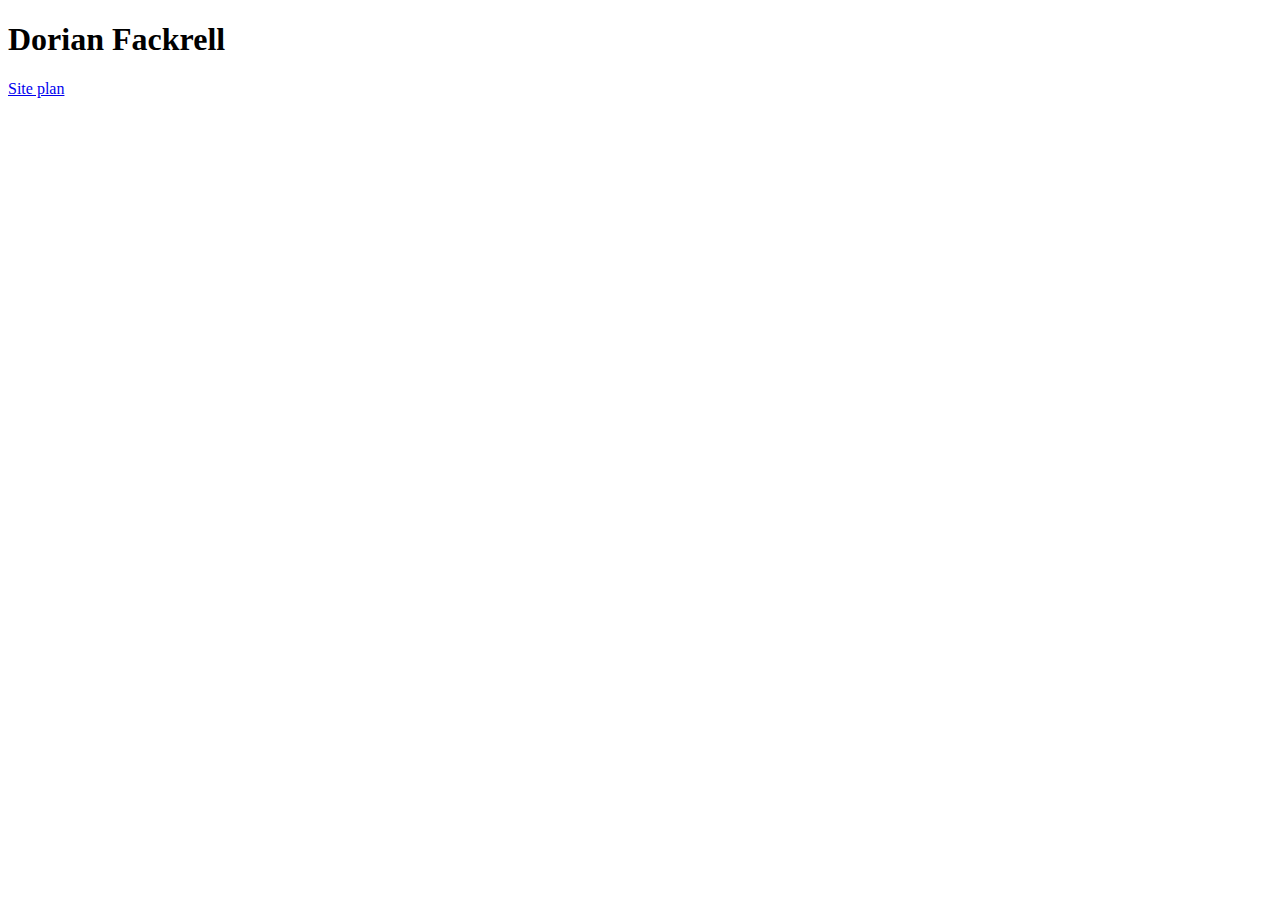
<file: index.html>
<!DOCTYPE html>
<html lang="en">
<head>
    <meta charset="UTF-8">
    <meta name="viewport" content="width=device-width, initial-scale=1.0">
    <title>Dorian Assignments</title>
</head>
<body>
    <h1>Dorian Fackrell</h1>
    <a href="./wwr/site-plan-rafting.html">Site plan</a>

</body>
</html>
</file>
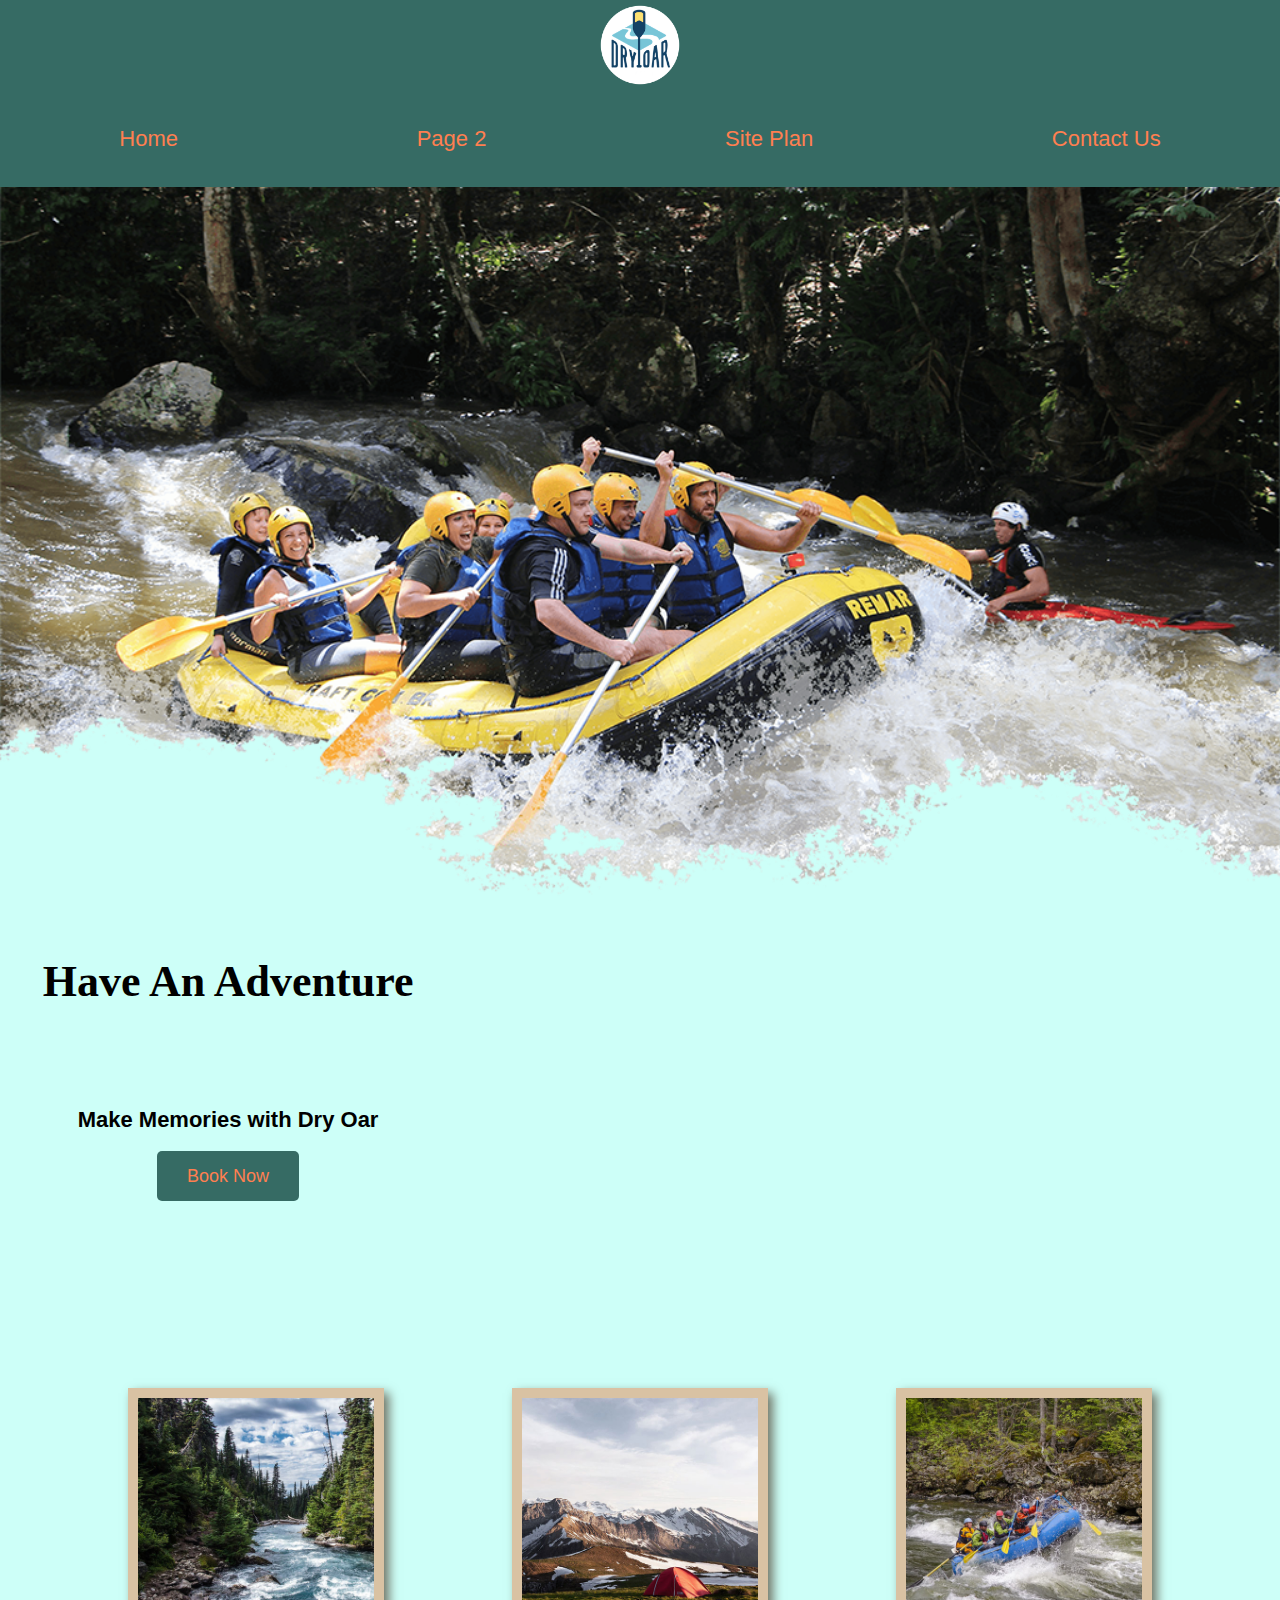
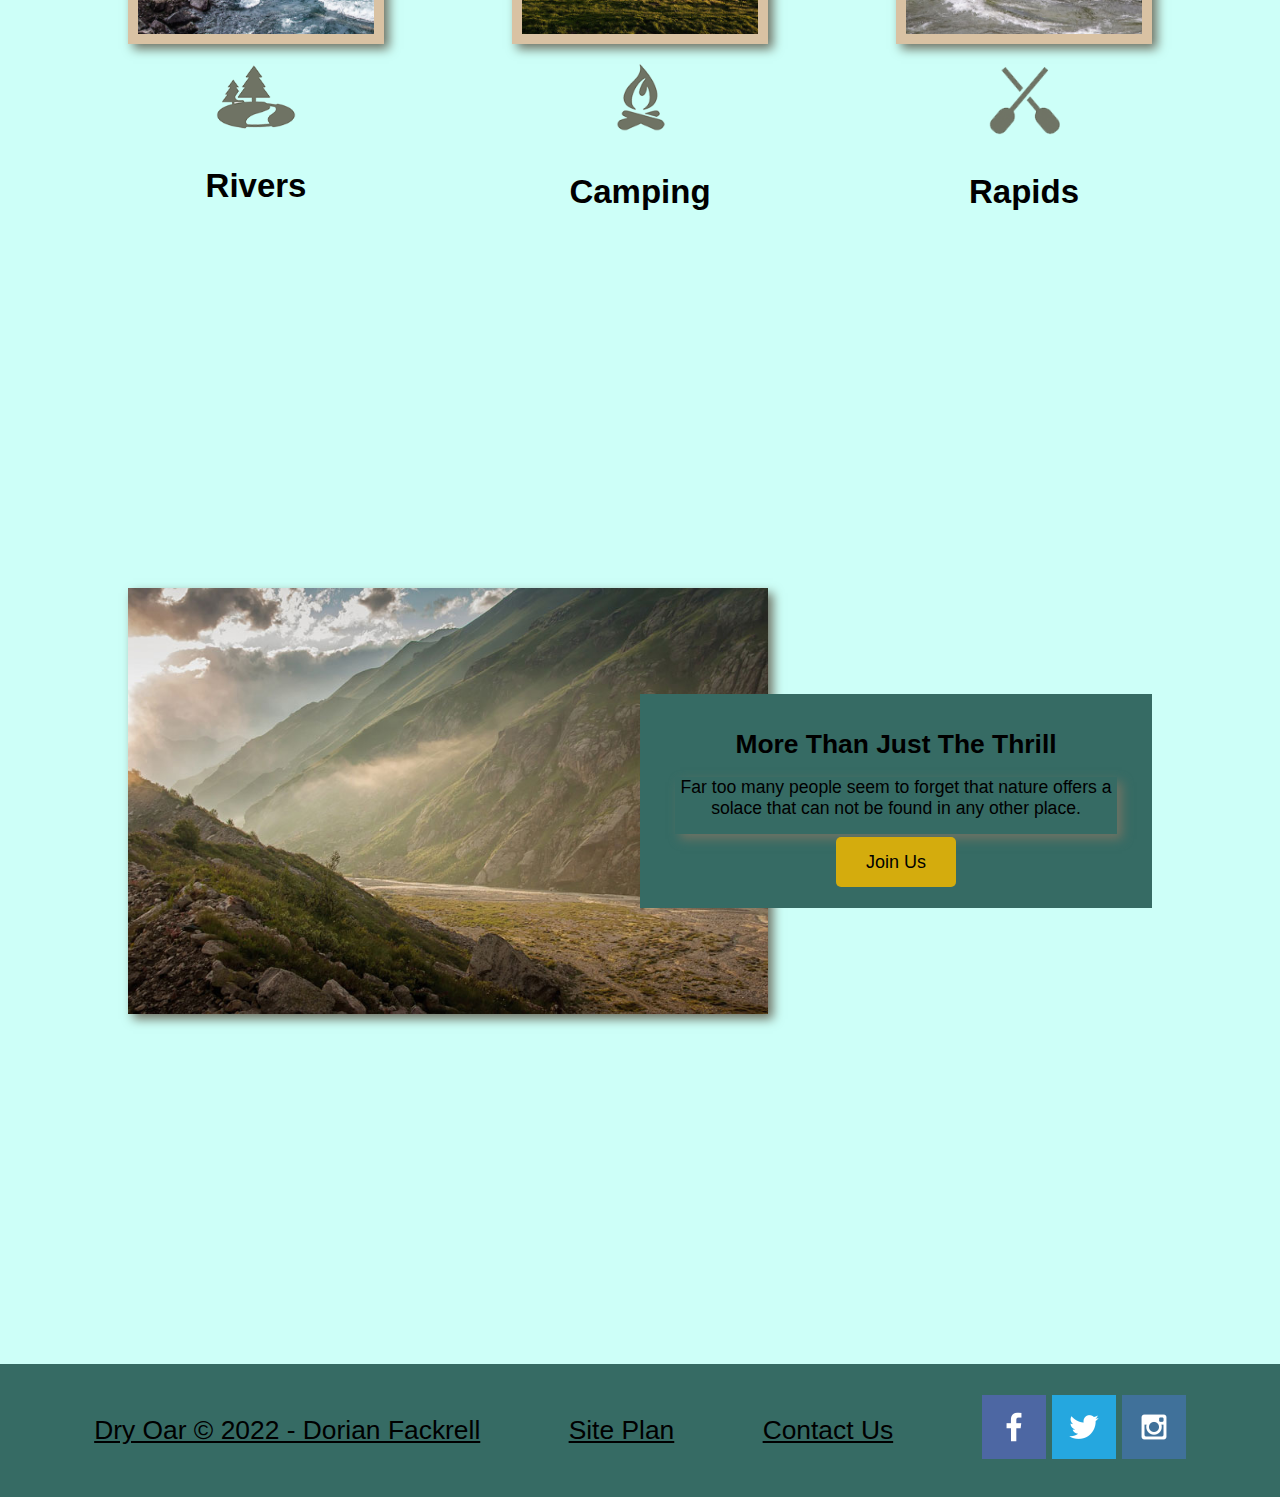
<file: wwr/index.html>
<!DOCTYPE html>
<html lang="en">
<head>
    <meta charset="UTF-8">
    <meta name="viewport" content="width=device-width, initial-scale=1.0">
    <title>Whitewater Rafting Vacations | Dry Oar Boating | Home</title>
    <link rel="stylesheet" href="styles/style.css">
    <style>
        @import url('https://fonts.googleapis.com/css2?family=Lora:ital,wght@0,400..700;1,400..700&family=Oswald:wght@200..700&family=Saira+Stencil+One&display=swap');
        </style>
</head>
<body>
    <div id="content">
    <header>
        <a id="logo_link" href="index.html">
            <img class="logo" src="images/logo.png" alt="Dry Oar Logo">
        </a>
        <nav>
            <a href="index.html">Home</a>
            <a href="page-2.html">Page 2</a>
            <a href="site-plan-rafting.html">Site Plan</a>
            <a href="contactus.html">Contact Us</a>
        </nav>
    </header>
    <div id="hero">
        <div id="hero-box">
            <img id="hero-img" src="images/hero.png" alt="People enjoying white water rafting">
        </div>
        <section id="hero-msg">
            <h1 class="home-title">Have An Adventure</h1>
            <h4>Make Memories with Dry Oar </h4>
            <div class='button-box'>
                <a class='book' href="contactus.html">Book Now</a>
            </div>
        </section>
    </div>
    <main class="home-grid">
        <section class="rivers-card">
            <img class="card-img" src="images/rivers.jpg" alt="river in forest">
            <img class="icon" src="images/river_icon.png" alt="river icon">
            <h2>Rivers</h2>
        </section>
        <section class="camping-card">
            <img class="card-img" src="images/camping.jpg" alt="tent in mountains">
            <img class="icon" src="images/fire_icon.png" alt="fire icon">
            <h2>Camping</h2>
        </section>
        <section class="rapids-card">
            <img class="card-img" src="images/rapids.jpg" alt="rafting boat">
            <img class="icon" src="images/oars.png" alt="oars icon">
            <h2>Rapids</h2>
        </section>
        <div id="background"></div>
        <img class="mountains" src="images/mountains.jpg" alt="Misty mountains">
        <section class="msg">
            <h2>More Than Just The Thrill</h2>
            <p>Far too many people seem to forget that nature offers a solace that can not be found in any other place.</p>
            <a class='join' href="rivers.html">Join Us</a>
        </section>
        </main>
    <footer>
        <p>Dry Oar &copy; 2022 - Dorian Fackrell</p>
        <p><a href="site-plan-rafting.html">Site Plan</a></p>
        <p><a href="contactus.html">Contact Us</a></p>
        <div class="social">
            <a href="https://facebook.com" target ="_blank">
                <img src="images/facebook.png" alt="fb icon">
            </a>
            <a href="https://twitter.com">
                <img src="images/twitter.png" alt="twitter icon">
            </a>
            <a href="https://instagram.com">
                <img src="images/instagram.png" alt="instagram icon">
            </a>
        </div>
    </footer>
    </div>
</body>
</html>
</file>
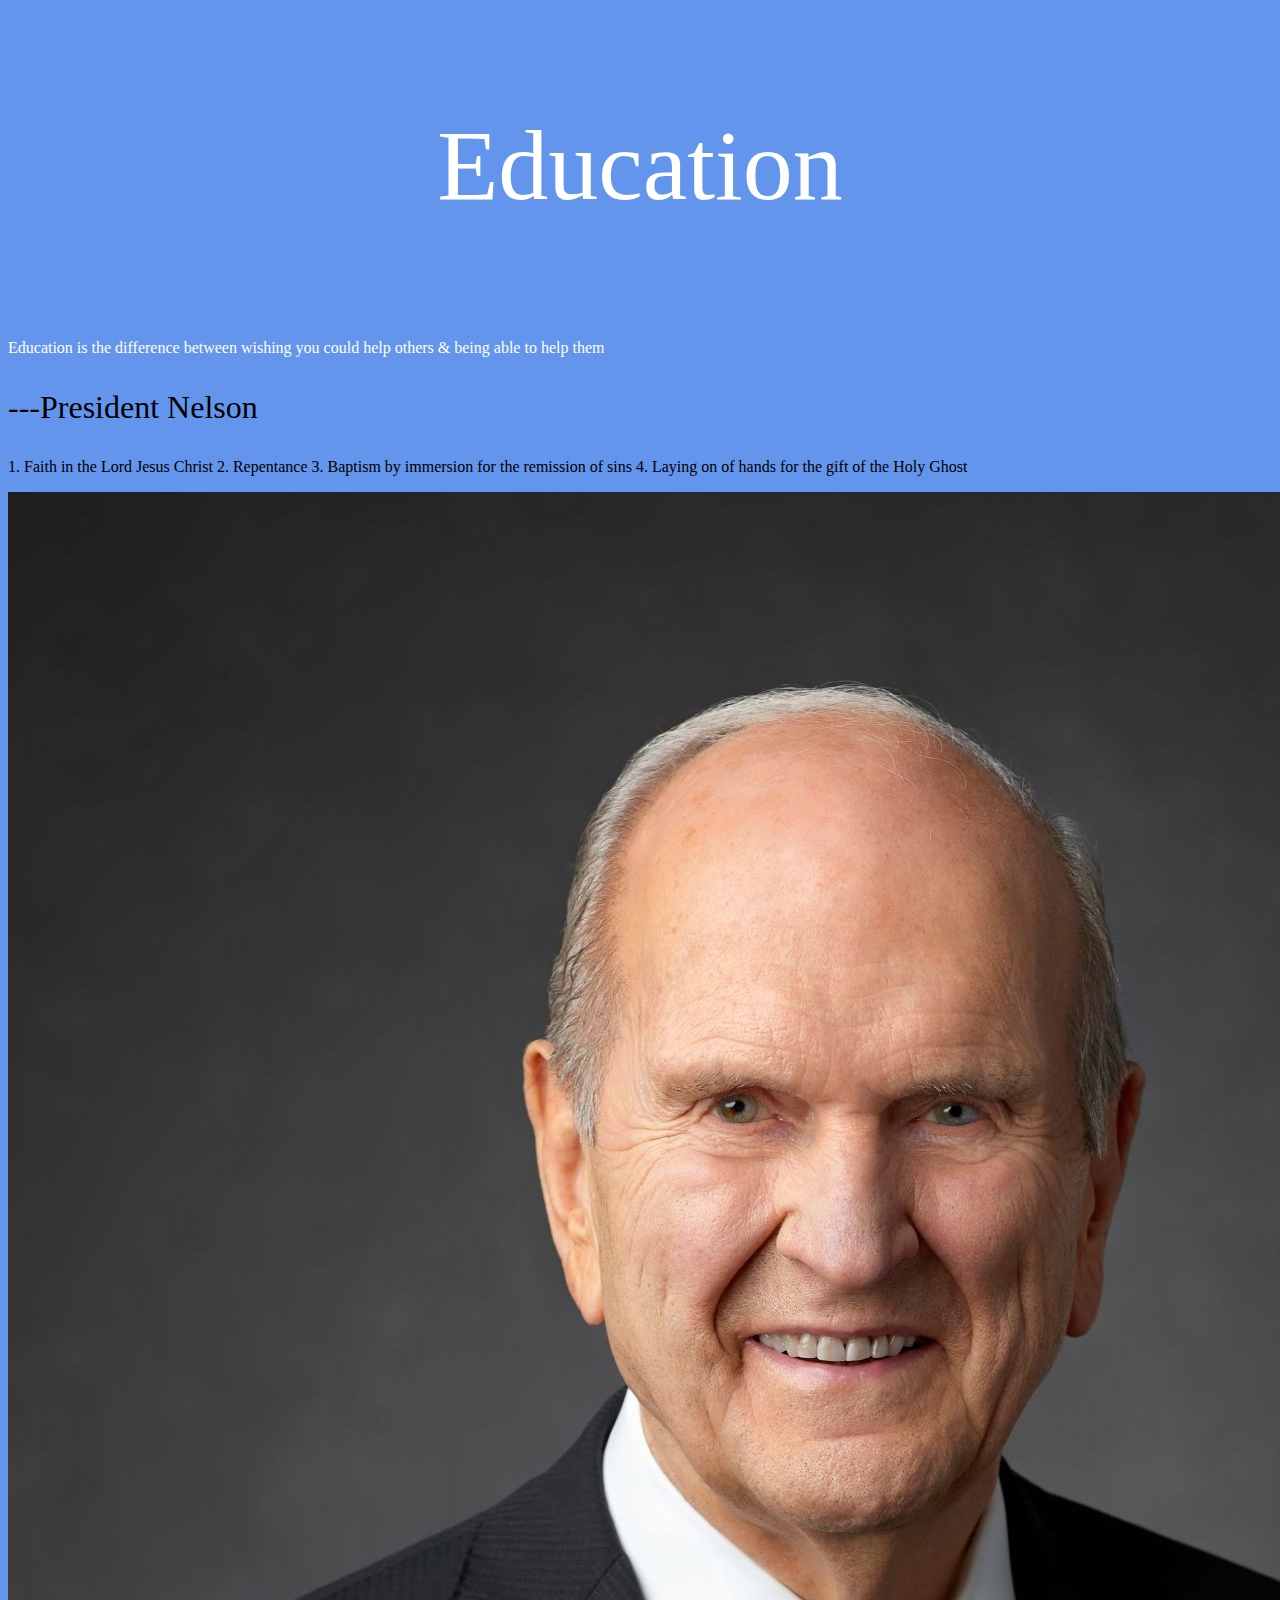
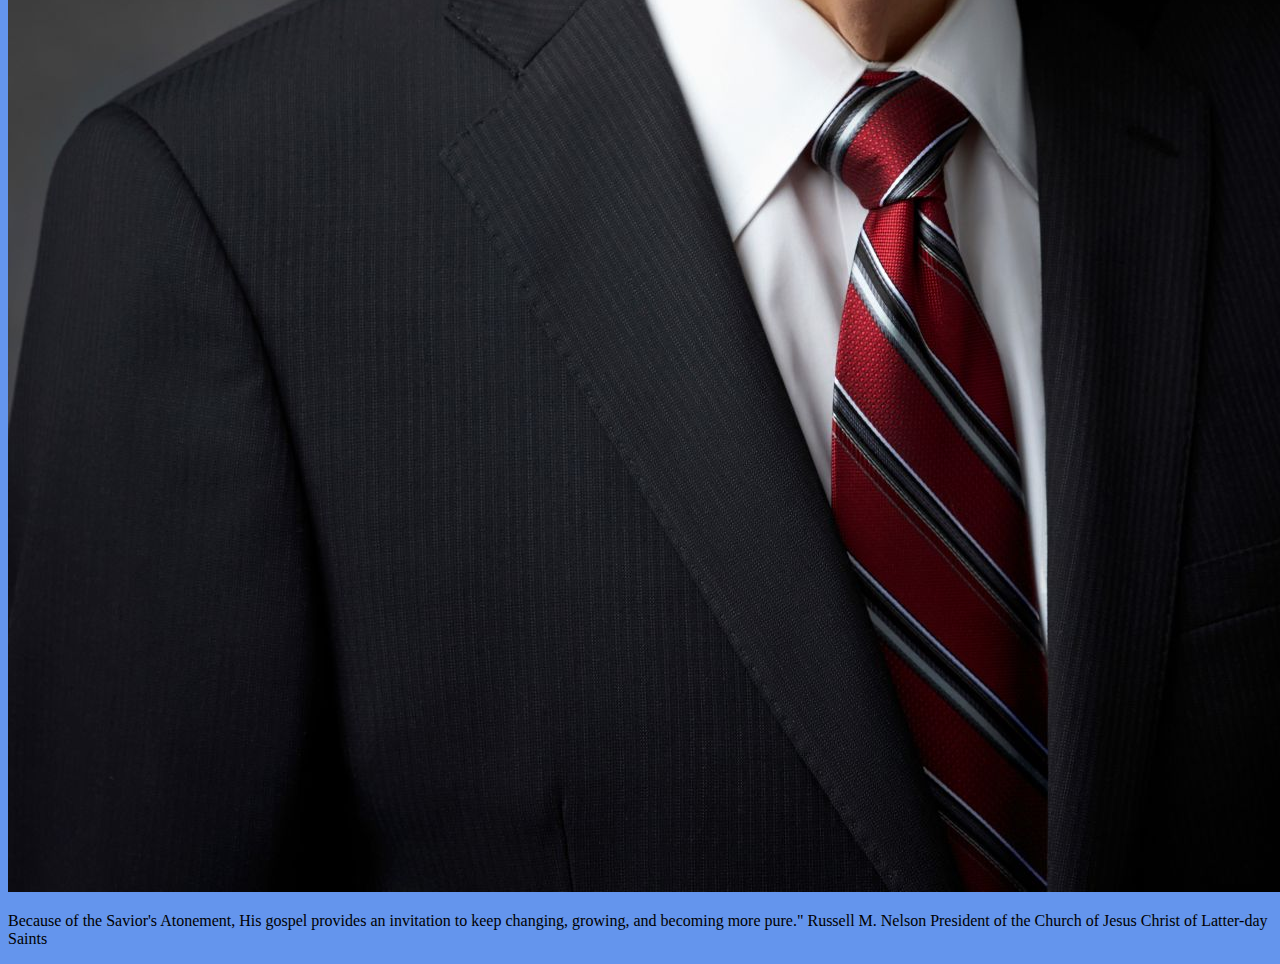
<file: holy.html>
<!DOCTYPE html>
<html lang="en">
<head>
    <meta charset="UTF-8">
    <meta name="viewport" content="width=device-width, initial-scale=1.0">
    <title>Education</title>
    <link type="text/css" rel="stylesheet" href="holy.css" />
</head>
<body>
    <header>Education</header>

        <div class="text"><p>Education is the difference between wishing you could help others & being able to help them</p></div>
        
        <div class='quote'><p>---President Nelson</p></div>
        
        <p>1. Faith in the Lord Jesus Christ
        
        2. Repentance
        
        3. Baptism by immersion for the remission of sins
        
        4. Laying on of hands for the gift of the Holy Ghost</p>
        <div class ='img'>
            <img id="Nelson-img" src="wwr/images/russell_nelson_official_portrait_2018.jpeg">
        </div>
        
        <p>Because of the Savior's Atonement, His gospel provides an invitation to keep changing, growing, and becoming more pure."

            Russell M. Nelson
            
            President of the Church of Jesus Christ of Latter-day Saints
            
            </p>
</body>
</html>
</file>
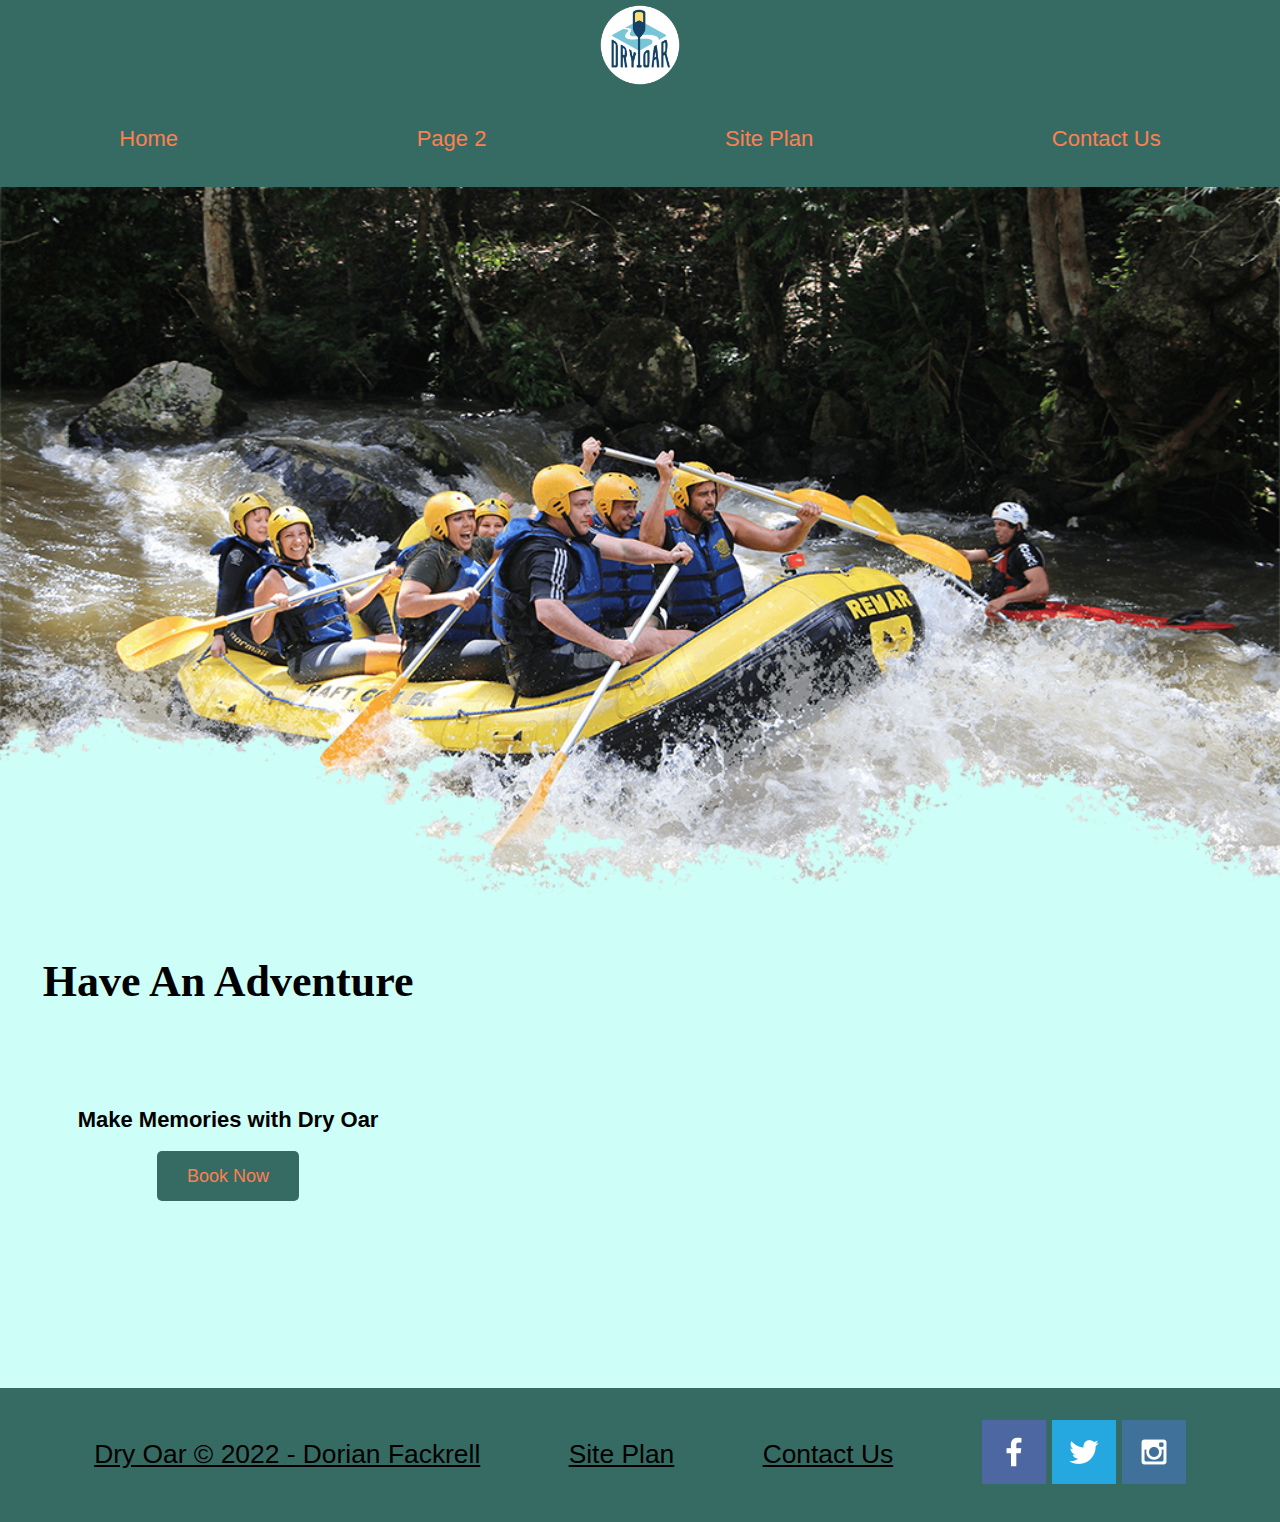
<file: wwr/contactus.html>
<!DOCTYPE html>
<html lang = eng>
    <head>

    </head>
    <body>
        <!DOCTYPE html>
<html lang="en">
<head>
    <meta charset="UTF-8">
    <meta name="viewport" content="width=device-width, initial-scale=1.0">
    <title>Whitewater Rafting Vacations | Dry Oar Boating | Home</title>
    <link rel="stylesheet" href="styles/style.css">
    <style>
        @import url('https://fonts.googleapis.com/css2?family=Lora:ital,wght@0,400..700;1,400..700&family=Oswald:wght@200..700&family=Saira+Stencil+One&display=swap');
        </style>
</head>
<body>
    <div id="content">
    <header>
        <a id="logo_link" href="index.html">
            <img class="logo" src="images/logo.png" alt="Dry Oar Logo">
        </a>
        <nav>
            <a href="index.html">Home</a>
            <a href="page-2.html">Page 2</a>
            <a href="site-plan-rafting.html">Site Plan</a>
            <a href="contactus.html">Contact Us</a>
        </nav>
    </header>
    <div id="hero">
        <div id="hero-box">
            <img id="hero-img" src="images/hero.png" alt="People enjoying white water rafting">
        </div>
        <section id="hero-msg">
            <h1 class="home-title">Have An Adventure</h1>
            <h4>Make Memories with Dry Oar </h4>
            <div class='button-box'>
                <a class='book' href="contactus.html">Book Now</a>
            </div>
        </section>
    </div>
    <div id="feedback"> 
        <form action="/my-handling-form-page" method = "post">
            <ul>
                <li>
                    <label for="name">Name:</label>
                    <input type="text" id="name" name="user_name" />
                </li>
                <li>
                    <label for="mail">Email:</label>
                    <input type="email" id="mail" name="user_email" />
                </li>
                <li>
                    <label for="message">Message:</label>
                    <textarea id="msg" name="user_message">type message here</textarea>
                </li>
                <li class="button">
                    <button type="submit">Send your message</button>
                </li>
            </ul>
        </form>
    </div>
    <style>
        body {
            /* Center the form on the page */
            text-align: center;
          }
          
          form {
            display: inline-block;
            /* Form outline */
            padding: 1em;
            border: 1px solid #ccc;
            border-radius: 1em;
          }
          
          ul {
            list-style: none;
            padding: 0;
            margin: 0;
          }
          
          form li + li {
            margin-top: 1em;
          }
          
          label {
            /* Uniform size & alignment */
            display: inline-block;
            min-width: 90px;
            text-align: right;
          }
          
          input,
          textarea {
            /* To make sure that all text fields have the same font settings
               By default, textareas have a monospace font */
            font: 1em sans-serif;
            /* Uniform text field size */
            width: 300px;
            box-sizing: border-box;
            /* Match form field borders */
            border: 1px solid #999;
          }
          
          input:focus,
          textarea:focus {
            /* Additional highlight for focused elements */
            border-color: #000;
          }
          
          textarea {
            /* Align multiline text fields with their labels */
            vertical-align: top;
            /* Provide space to type some text */
            height: 5em;
          }
          
          .button {
            /* Align buttons with the text fields */
            padding-left: 90px; /* same size as the label elements */
          }
          
          button {
            /* This extra margin represent roughly the same space as the space
               between the labels and their text fields */
            margin-left: 0.5em;
          }

          #feedback {
            background-color: antiquewhite;
            position: absolute;
            top: 0;
            left: 0;
            right: 0;
            padding: .5em;
            /* make this element invisible until we are ready for it */
            display: none;      
          }

          .moveDown{
            margin-top: 3em;
          }
    </style>
      
    <footer>
        <p>Dry Oar &copy; 2022 - Dorian Fackrell</p>
        <p><a href="site-plan-rafting.html">Site Plan</a></p>
        <p><a href="contactus.html">Contact Us</a></p>
        <div class="social">
            <a href="https://facebook.com" target ="_blank">
                <img src="images/facebook.png" alt="fb icon">
            </a>
            <a href="https://twitter.com">
                <img src="images/twitter.png" alt="twitter icon">
            </a>
            <a href="https://instagram.com">
                <img src="images/instagram.png" alt="instagram icon">
            </a>
        </div>
    </footer>
    </div>
</body>
</html>
<script>
    // get the feedback div element so we can do something with it.
    const feedbackElement = document.getElementById('feedback');
    // get the form so we can read what was entered in it.
    const formElement = document.forms[0];
    // add a 'listener' to wait for a submission of our form. When that happens run the code below.
    formElement.addEventListener('submit', function(e) {
        // stop the form from doing the default action.
        e.preventDefault();
        // set the contents of our feedback element to a message letting the user know the form was submitted successfully. Notice that we pull the name that was entered in the form to personalize the message!
        feedbackElement.innerHTML = 'Hello '+ formElement.user_name.value +'! Thank you for your message. We will get back with you as soon as possible!';
        // make the feedback element visible.
        feedbackElement.style.display = "block";
        // add a class to move everything down so our message doesn't cover it.
        document.body.classList.toggle('moveDown');
    });
</script>
    </body>
</html>
</file>
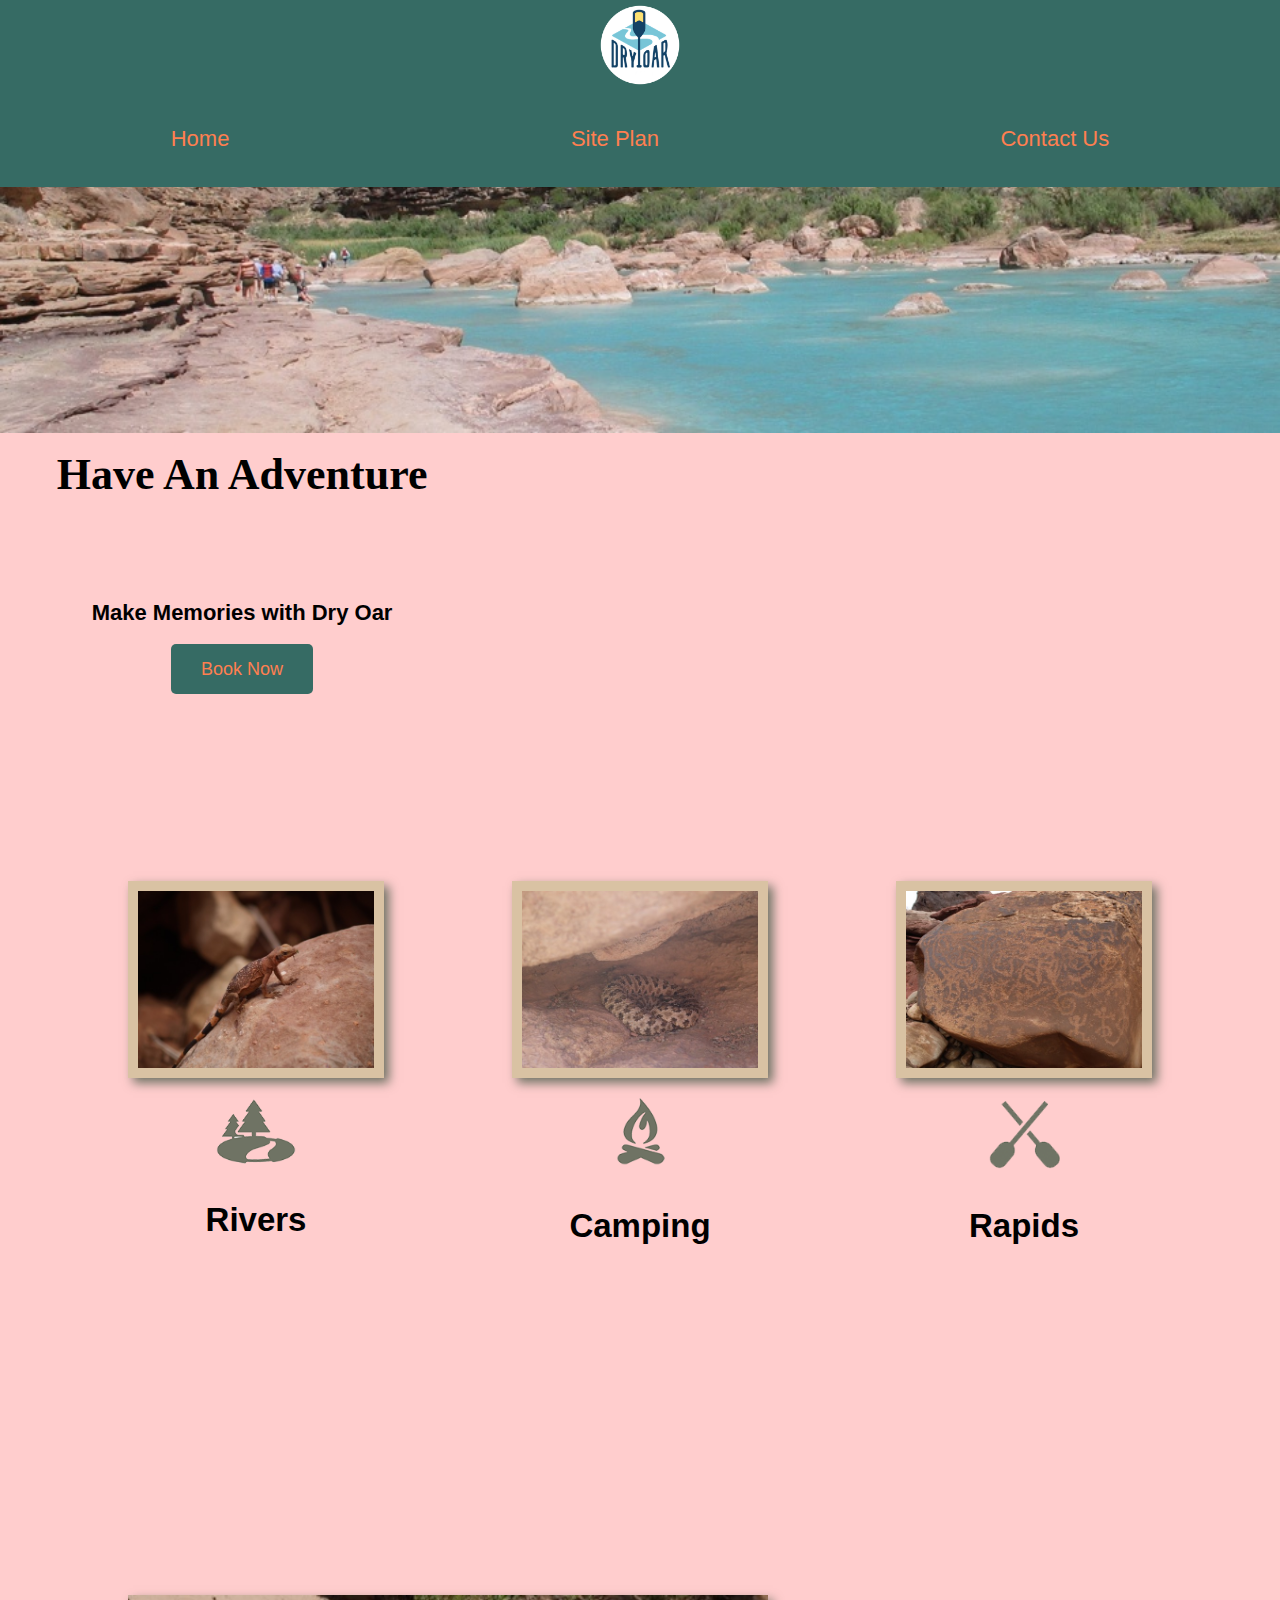
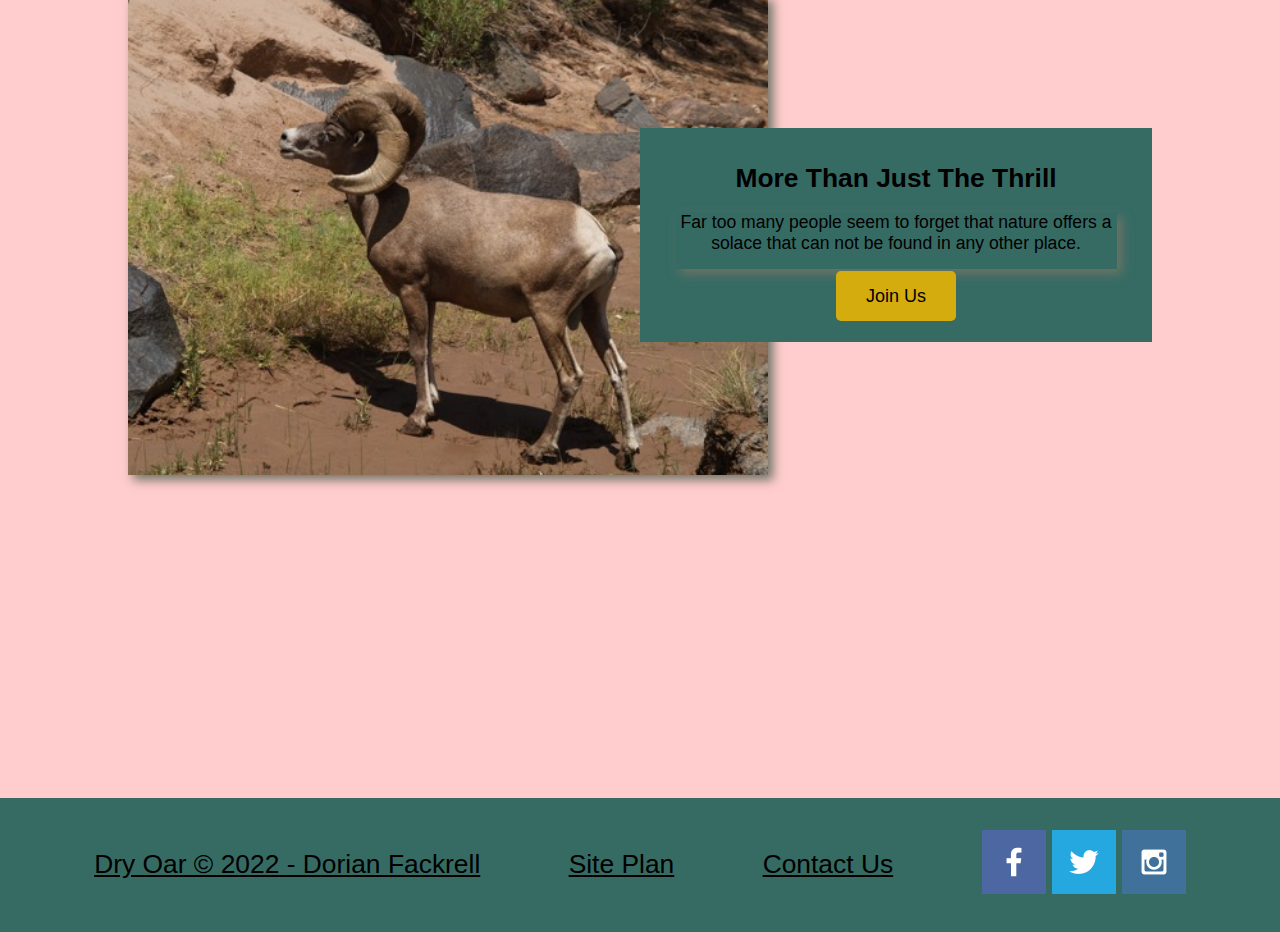
<file: wwr/page-2.html>
<!DOCTYPE html>
<html lang="en">
<head>
    <meta charset="UTF-8">
    <meta name="viewport" content="width=device-width, initial-scale=1.0">
    <title>Whitewater Rafting Vacations | Dry Oar Boating | Home</title>
    <link rel="stylesheet" href="styles/style2.css">
    <style>
        @import url('https://fonts.googleapis.com/css2?family=Lora:ital,wght@0,400..700;1,400..700&family=Oswald:wght@200..700&family=Saira+Stencil+One&display=swap');
        </style>
</head>
<body>
    <div id="content">
    <header>
        <a id="logo_link" href="index.html">
            <img class="logo" src="images/logo.png" alt="Dry Oar Logo">
        </a>
        <nav>
            <a href="index.html">Home</a>
            <a href="site-plan-rafting.html">Site Plan</a>
            <a href="contactus.html">Contact Us</a>
        </nav>
    </header>
    <div id="hero">
        <div id="hero-box">
            <img id="hero-img" src="moreimages/littlecolorado-wide.jpg" alt="People enjoying white water rafting">
        </div>
        <section id="hero-msg">
            <h1 class="home-title">Have An Adventure</h1>
            <h4>Make Memories with Dry Oar </h4>
            <div class='button-box'>
                <a class='book' href="contactus.html">Book Now</a>
            </div>
        </section>
    </div>
    <main class="home-grid">
        <section class="rivers-card">
            <img class="card-img" src="moreimages/chuckwalla2.jpg" alt="river in forest">
            <img class="icon" src="images/river_icon.png" alt="river icon">
            <h2>Rivers</h2>
        </section>
        <section class="camping-card">
            <img class="card-img" src="moreimages/rattle-snake.jpg" alt="tent in mountains">
            <img class="icon" src="images/fire_icon.png" alt="fire icon">
            <h2>Camping</h2>
        </section>
        <section class="rapids-card">
            <img class="card-img" src="moreimages/petroglyphs.jpg" alt="rafting boat">
            <img class="icon" src="images/oars.png" alt="oars icon">
            <h2>Rapids</h2>
        </section>
        <div id="background"></div>
        <img class="mountains" src="moreimages/bighorn-ram.jpg" alt="Misty mountains">
        <section class="msg">
            <h2>More Than Just The Thrill</h2>
            <p>Far too many people seem to forget that nature offers a solace that can not be found in any other place.</p>
            <a class='join' href="rivers.html">Join Us</a>
        </section>
        </main>
    <footer>
        <p>Dry Oar &copy; 2022 - Dorian Fackrell</p>
        <p><a href="site-plan-rafting.html">Site Plan</a></p>
        <p><a href="contactus.html">Contact Us</a></p>
        <div class="social">
            <a href="https://facebook.com" target ="_blank">
                <img src="images/facebook.png" alt="fb icon">
            </a>
            <a href="https://twitter.com">
                <img src="images/twitter.png" alt="twitter icon">
            </a>
            <a href="https://instagram.com">
                <img src="images/instagram.png" alt="instagram icon">
            </a>
        </div>
    </footer>
    </div>
</body>
</html>
</file>
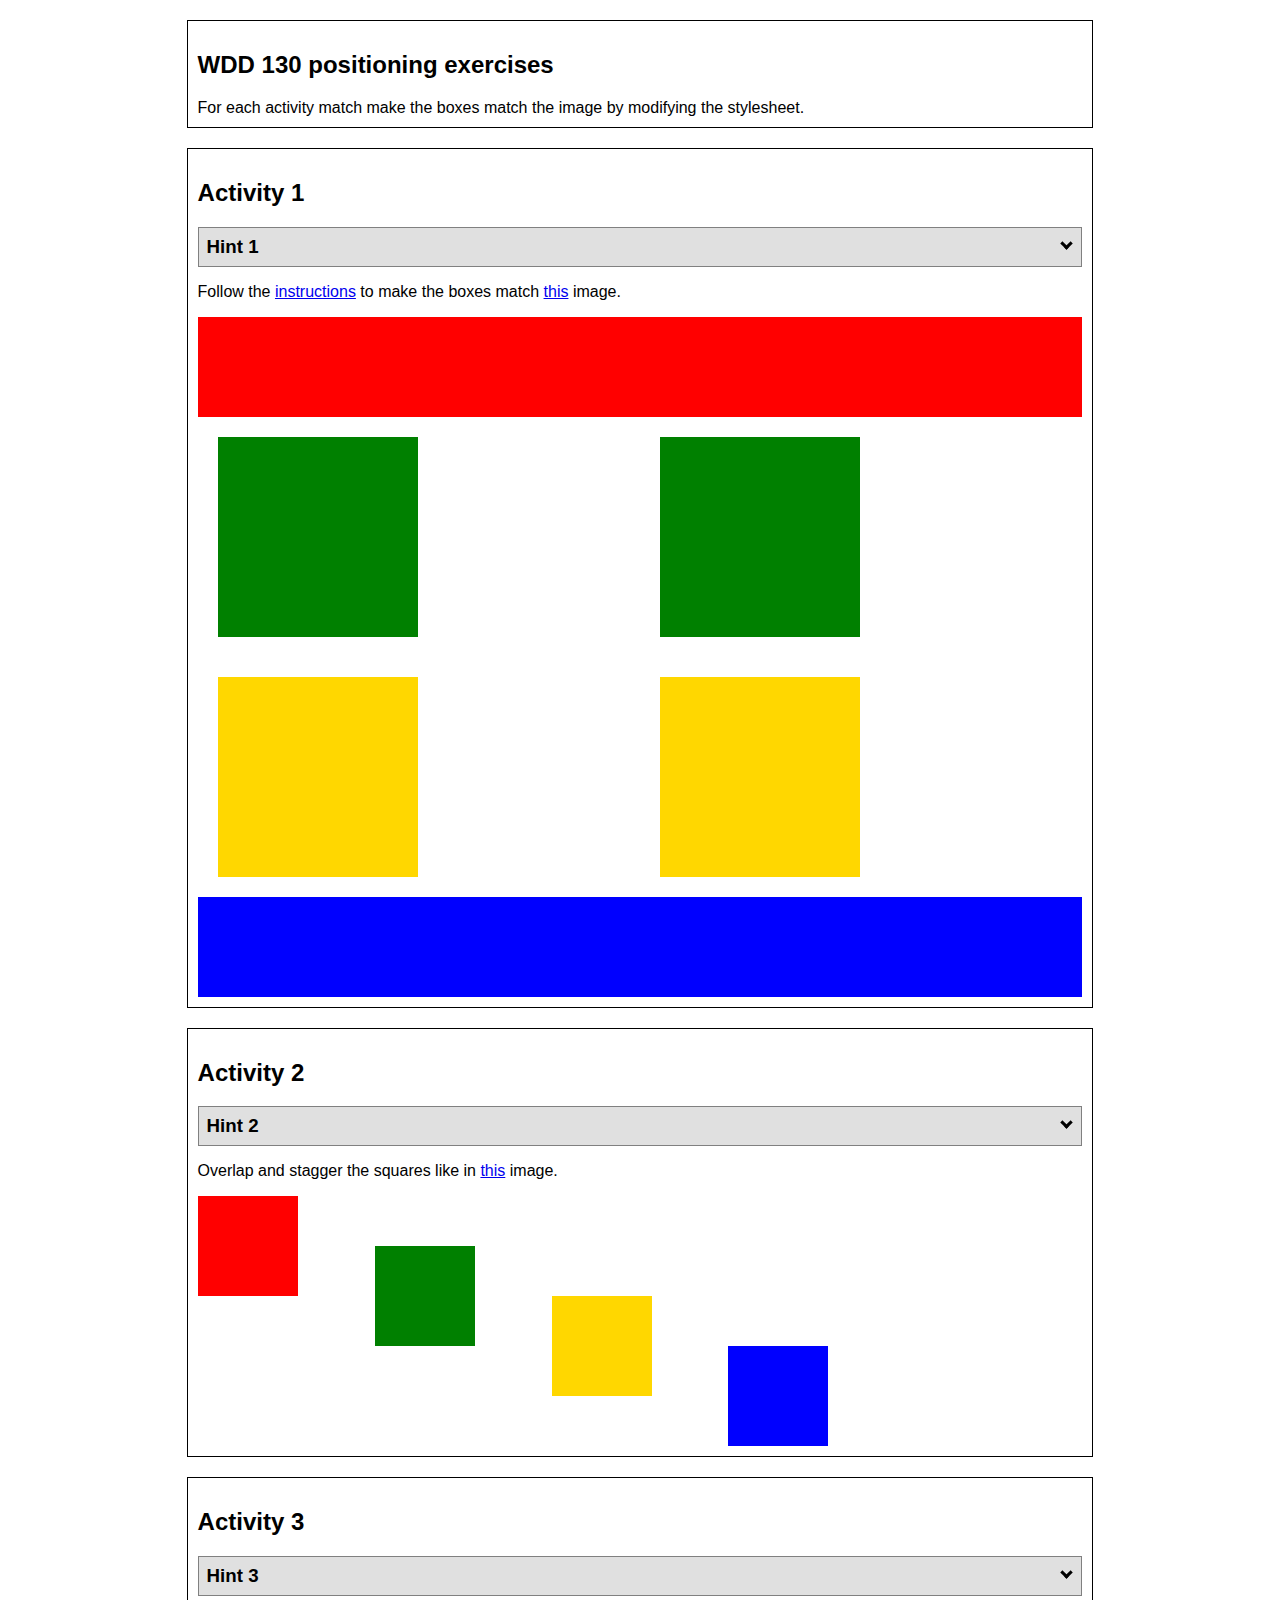
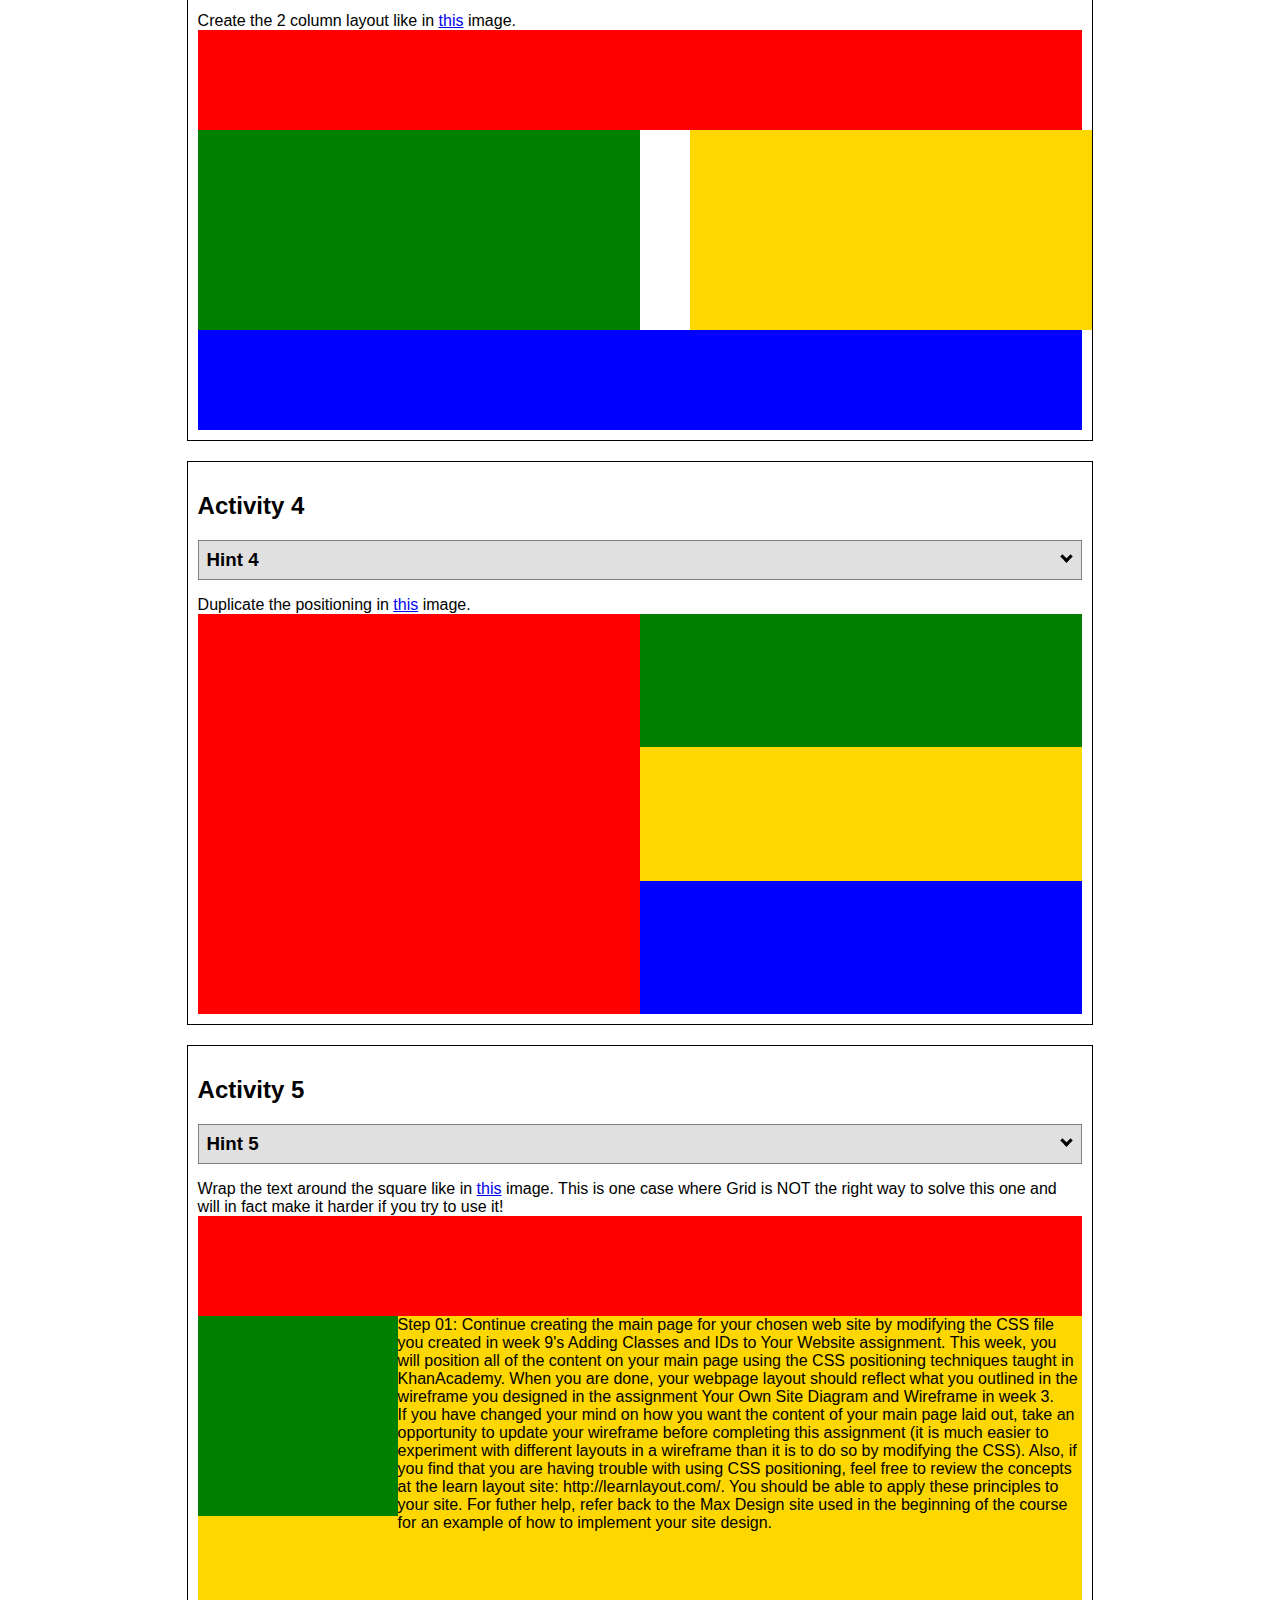
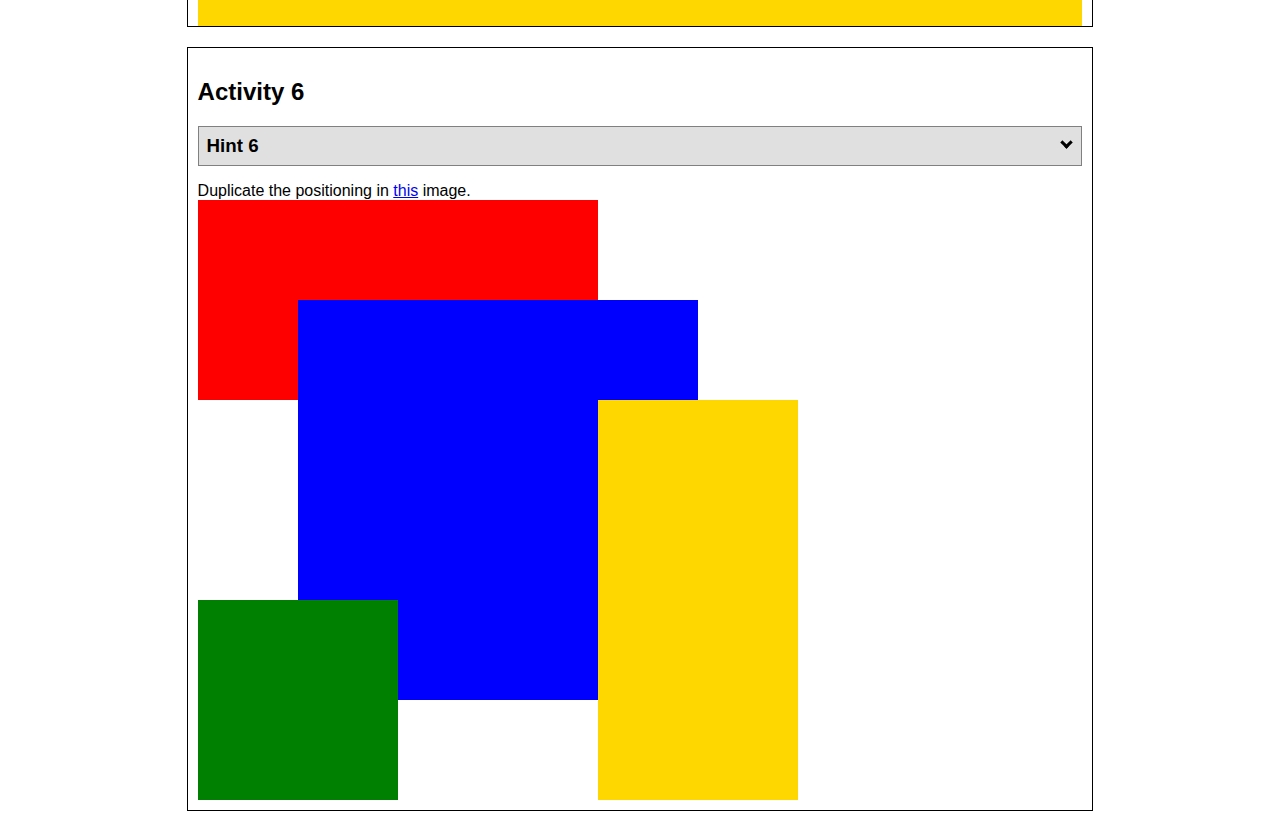
<file: positioning/positioning/positioning.html>
<!DOCTYPE html>
<html lang="en">
  <head>
    <!-- HTML - Name: positioning.html -->
    <title>Positioning Activity</title>
    <link rel="stylesheet" type="text/css" href="positionstyles.css" />
  </head>
  <body>
    <div class="activity">
      <h2>WDD 130 positioning exercises</h2>
      For each activity match make the boxes match the image by modifying the stylesheet.</div>
    <div class="activity">
      <h2>Activity 1</h2>
      <section class="hint"><input type="checkbox" ><i></i> <h3>Hint 1</h3><div><p>Check out the <a href="https://byui-wdd.github.io/wdd130/activities/w06-css-positioning.html" target="_blank">activity instructions</a> in Ilearn!</p></div></section>
      <p>Follow the <a href="https://byui-wdd.github.io/wdd130/activities/w06-css-positioning.html" target="_blank">instructions</a> to make the boxes match  <a href="https://byui-wdd.github.io/wdd130/images/example1.png" target="_blank">this</a> image.</p>
      <div class="content1" >
        <div class="red1" ></div>
        <div class="green1" ></div>
        <div class="green0" ></div>
        <div class="yellow1"></div>
        <div class="yellow0"></div>
        <div class="blue1"></div>
      </div>
    </div>
    <div class="activity">
      <h2>Activity 2</h2>
      <section class="hint"><input type="checkbox" > <h3>Hint 2</h3><i></i><div>
      <ul>
      <li>grid-template-columns: 50px 50px 50px 50px 50px </li></ul></div></section>
      <p>Overlap and stagger the squares like in <a href="https://byui-wdd.github.io/wdd130/images/example2.png" target="_blank">this</a> image.</p>
      <div class="content2" >
        <div class="red2" ></div>
        <div class="green2" ></div>
        <div class="yellow2"></div>
        <div class="blue2"></div>
      </div>
    </div>
    <div class="activity">
      <h2>Activity 3</h2>
      <section class="hint"><input type="checkbox" > <h3>Hint 3</h3><i></i><div><p>This one is going to be best solved with CSS Grid. Remember to make the boxes the right width first...then start moving them around. </p><h4>Properties used:</h4><ul><li>display:grid;</li><li>grid-template-columns:</li><li>grid-column-gap:</li>
        <li>grid-column:</li>  </ul></div></section>
      Create the 2 column layout like in <a href="https://byui-wdd.github.io/wdd130/images/example3.png" target="_blank">this</a>  image.
      <div class="content3" >
        <div class="red3" ></div>
        <div class="green3" ></div>
        <div class="yellow3"></div>
        <div class="blue3"></div>
      </div>
    </div>
    <div class="activity">
      <h2>Activity 4</h2>
      <section class="hint"><input type="checkbox" > <h3>Hint 4</h3><i></i><div><p>For the others we have been primarily concerned with width. For this one you will need to adjust height as well. </p><h4>Properties used:</h4><ul><li>display:grid;</li><li>grid-template-columns:</li><li>grid-row:</li></ul></div></section>
      Duplicate the positioning in <a href="https://byui-wdd.github.io/wdd130/images/example4.png" target="_blank">this</a> image. 
      <div class="content4" >
        <div class="red4" ></div>
        <div class="green4" ></div>
        <div class="yellow4"></div>
        <div class="blue4"></div>
      </div>
    </div>

    <div class="activity">
      <h2>Activity 5</h2>
      <section class="hint"><input type="checkbox" > <h3>Hint 5</h3><i></i><div><p>Grid is <strong>not</strong> the right way to do this.  In fact there is only one way to really do that...and that is with float. Remember that we float the thing we want the text to wrap around.  Also remember to start by making all the shapes the right size and shape.</p><h4>Properties used:</h4><ul><li>float: left;</li></ul></div></section>
      Wrap the text around the square like in <a href="https://byui-wdd.github.io/wdd130/images/example5.png" target="_blank">this</a> image. This is one case where Grid is NOT the right way to solve this one and will in fact make it harder if you try to use it!
      <div class="content5" >
        <div class="red5" ></div>
        <div class="green5" ></div>
        <div class="yellow5">Step 01: Continue creating the main page for your chosen web site by modifying the CSS file you created in week 9's Adding Classes and IDs to Your Website assignment. This week, you will position all of the content on your main page using the CSS positioning techniques taught in KhanAcademy. When you are done, your webpage layout should reflect what you outlined in the wireframe you designed in the assignment Your Own Site Diagram and Wireframe in week 3. <br />
          If you have changed your mind on how you want the content of your main page laid out, take an opportunity to update your wireframe before completing this assignment (it is much easier to experiment with different layouts in a wireframe than it is to do so by modifying the CSS). Also, if you find that you are having trouble with using CSS positioning, feel free to review the concepts at the learn layout site: http://learnlayout.com/. You should be able to apply these principles to your site. For futher help, refer back to the Max Design site used in the beginning of the course for an example of how to implement your site design.</div>
        <div class="blue5"></div>
      </div>
    </div>
    <div class="activity">
      <h2>Activity 6</h2>
      <section class="hint"><input type="checkbox" > <h3>Hint 6</h3><i></i><div><p>This one is all about visualizing the grid behind the layout. If you are having a hard time doing that first: all the sizes are even multiples of 100, and second here is another example with the lines drawn: <a href="https://byui-wdd.github.io/wdd130/images/example6-hint.png" target="_blank">example 6 with lines</a>. For this one you will find it easiest if you use px for the column width. You can also use <kbd>z-index</kbd> to control the element layering.    </p><h4>Properties used:</h4><ul><li>display:grid;</li><li>grid-template-columns:</li><li>grid-column:</li><li>grid-row:</li><li><a href="https://www.w3schools.com/cssref/pr_pos_z-index.asp" target="_blank">z-index:</a></li></ul></div></section>
      Duplicate the positioning in <a href="https://byui-wdd.github.io/wdd130/images/example6.png" target="_blank">this</a> image.
      <div class="content6" >
        <div class="red6" ></div>
        <div class="green6" ></div>
        <div class="yellow6"></div>
        <div class="blue6"></div>
      </div>
    </div>
  </body>
</html>
</file>
<file: wwr/styles/style.css>
#content{
    max-width: 1600px;
    margin: 0 auto;
}

nav{
    display: flex;
    justify-content: space-around;
}

nav a{
    text-align: center;
    color:coral;
    text-decoration: none;
    padding: 35px;
}

nav a:hover{
    background-color: white;
    color: blue;
}

#hero{
    display: grid;
    grid-template-columns: 1fr, 3fr, 1fr;
    margin-top: -100px;
}

#hero-img{
    width: 100%;
}

#hero-msg h1{
    text-align: center;
    grid-column: 2/3;
    grid-row: 1/3;
}

#hero-msg h4{
    text-align: center;
    grid-column: 2/3;
    grid-row: 1/2;
    margin-top: 100px;
}

#hero-box{
    grid-column: 1/4;
    grid-row: 1/3;
    z-index: -1;
}

.button-box{
    text-align: center;
}

main section{
    text-align: center;
}

main section img{
    box-sizing: border-box;
}

#background{
    height: 725px;
    grid-column: 1/11;
    grid-row: 4/9;
}

body{
    background-color: #80ffee64;
    font-family: Verdana, Geneva, Tahoma, sans-serif;
    font-size: 22px;
    margin: 0;
    padding: 0;
}

header{
    background-color: #366B64;
    display: grid;
    grid-template-columns: 150px, auto;
}

.book{
    background-color: #366B64;
    color: coral;
    text-decoration: none;
    font-size: 18px;
    padding: 15px 30px;
    margin-top: 50px;
    border-radius: 5px;
}

.book:hover{
    background-color: white;
    color: black;
}

.join{
    background-color: #D4AC0D;
    color: black;
    text-decoration: none;
    font-size: 18px;
    padding: 15px 30px;
    margin: 50px;
    border-radius: 5px; 
}

.join:hover{
    background-color: white;
    color: black;
}

.msg{
    background-color: #366B64;
    color:black;
    font-size: 0.8em;
    padding: 35px;
    grid-column: 6/10;
    grid-row: 6/7; 
}

footer{
    background-color: #366B64;
    color:black;
    padding: 25px 50px;
    margin-top: 200px;
    display: flex;
    justify-content: space-around;
    align-items: center; 
}

footer a{
    color: black;
    text-decoration: none;
}

footer a:hover{
    color: white;
    text-decoration: underline;
}

footer p{
    font-size: 1.2em;
    text-decoration: underline;
}

.home-title{
    color:black;
    font-family: 'Times New Roman', Times, serif;
    font-size: 2em;
    margin-top: 10px;
}

h4{
    color: black;
}

.msg h2{
    color: black;
    margin: 0;
}

.msg p{
    color: black;
    padding-bottom: 15px;
    box-shadow: 5px 5px 10px #6f7364;
}

.logo{
    width: 80px;
}

.icon{
    width: 80px;
    padding-top: 10px;
}

#logo_link{
    padding-top: 5px;
    justify-self: center;
    align-self: center;
}

.sooial{
    padding-top: 15px;
}

.rivers-card{
    margin: 200px 0;
    grid-column: 2/4;
    grid-row: 2/3;
}

.camping-card{
    margin: 200px 0;
    grid-column: 5/7;
    grid-row: 2/3;
}
.rapids-card{
    margin: 200px 0;
    grid-column: 8/10;
    grid-row: 2/3;
}

.card-img{
    border: 10px solid #d9c2a3;
    width: 100%;
    transition: transform .5s;
    box-shadow: 5px 5px 10px #6f7364;
}

.card-img:hover {
    opacity: .6;
    transform: scale(1.1);
}

.mountains{
    width: 100%;
    grid-column: 2/7;
    grid-row: 5/8;
    box-shadow: 5px 5px 10px #6f7364;
}
             
.home-grid{
    display: grid;
    grid-template-columns: repeat(10, 1fr);
}

@media screen and (max-width: 900px) {
    #hero, .home-grid {
        display: block;
        height: auto;
    }
    nav, footer {
        flex-direction: column;
    }
    nav a {
        display: block;
        padding: 15px;
    }
    #hero {
        margin-top: 0;
    }
    #hero-msg {
        margin-top: 0;
    }
    #hero-msg h4 {
        display: none;
    }
    #hero-msg h1 {
        color: #6f7364;
    }
    .home-title {
        font-size: 25px;
    }
    .rivers-card, .camping-card, .rapids-card { 
        margin: 50px auto;
        width: 60%;
    }
    #background {
        display: none;
    }
    .mountains, .msg {
        width: 80%;
        display: block;
        margin: 0 auto;
    }
    footer {
        margin-top: 25px;
    }
}
</file>
<file: holy.css>
body {
    background-color:cornflowerblue ;
}

header {
    padding: 1em;
    text-align: center;
    font-size: 100px;
    color: white
}

.img {
    margin: 0 auto;
    width: 200 px;
}

.text{
    color: white
}

.quote{
    font-size: 2em;
}
</file>
<file: wwr/styles/style2.css>
#content{
    max-width: 1600px;
    margin: 0 auto;
}

nav{
    display: flex;
    justify-content: space-around;
}

nav a{
    text-align: center;
    color:coral;
    text-decoration: none;
    padding: 35px;
}

nav a:hover{
    background-color: white;
    color: blue;
}

#hero{
    display: grid;
    grid-template-columns: 1fr, 3fr, 1fr;
    margin-top: -100px;
}

#hero-img{
    width: 100%;
}

#hero-msg h1{
    text-align: center;
    grid-column: 2/3;
    grid-row: 1/3;
}

#hero-msg h4{
    text-align: center;
    grid-column: 2/3;
    grid-row: 1/2;
    margin-top: 100px;
}

#hero-box{
    grid-column: 1/4;
    grid-row: 1/3;
    z-index: -1;
}

.button-box{
    text-align: center;
}

main section{
    text-align: center;
}

main section img{
    box-sizing: border-box;
}

#background{
    height: 725px;
    grid-column: 1/11;
    grid-row: 4/9;
}

body{
    background-color: #ff808064;
    font-family: Verdana, Geneva, Tahoma, sans-serif;
    font-size: 22px;
    margin: 0;
    padding: 0;
}

header{
    background-color: #366B64;
    display: grid;
    grid-template-columns: 150px, auto;
}

.book{
    background-color: #366B64;
    color: coral;
    text-decoration: none;
    font-size: 18px;
    padding: 15px 30px;
    margin-top: 50px;
    border-radius: 5px;
}

.book:hover{
    background-color: white;
    color: black;
}

.join{
    background-color: #D4AC0D;
    color: black;
    text-decoration: none;
    font-size: 18px;
    padding: 15px 30px;
    margin: 50px;
    border-radius: 5px; 
}

.join:hover{
    background-color: white;
    color: black;
}

.msg{
    background-color: #366B64;
    color:black;
    font-size: 0.8em;
    padding: 35px;
    grid-column: 6/10;
    grid-row: 6/7; 
}

footer{
    background-color: #366B64;
    color:black;
    padding: 25px 50px;
    margin-top: 200px;
    display: flex;
    justify-content: space-around;
    align-items: center; 
}

footer a{
    color: black;
    text-decoration: none;
}

footer a:hover{
    color: white;
    text-decoration: underline;
}

footer p{
    font-size: 1.2em;
    text-decoration: underline;
}

.home-title{
    color:black;
    font-family: 'Times New Roman', Times, serif;
    font-size: 2em;
    margin-top: 10px;
}

h4{
    color: black;
}

.msg h2{
    color: black;
    margin: 0;
}

.msg p{
    color: black;
    padding-bottom: 15px;
    box-shadow: 5px 5px 10px #6f7364;
}

.logo{
    width: 80px;
}

.icon{
    width: 80px;
    padding-top: 10px;
}

#logo_link{
    padding-top: 5px;
    justify-self: center;
    align-self: center;
}

.sooial{
    padding-top: 15px;
}

.rivers-card{
    margin: 200px 0;
    grid-column: 2/4;
    grid-row: 2/3;
}

.camping-card{
    margin: 200px 0;
    grid-column: 5/7;
    grid-row: 2/3;
}
.rapids-card{
    margin: 200px 0;
    grid-column: 8/10;
    grid-row: 2/3;
}

.card-img{
    border: 10px solid #d9c2a3;
    width: 100%;
    transition: transform .5s;
    box-shadow: 5px 5px 10px #6f7364;
}

.card-img:hover {
    opacity: .6;
    transform: scale(1.1);
}

.mountains{
    width: 100%;
    grid-column: 2/7;
    grid-row: 5/8;
    box-shadow: 5px 5px 10px #6f7364;
}
             
.home-grid{
    display: grid;
    grid-template-columns: repeat(10, 1fr);
}

@media screen and (max-width: 900px) {
    #hero, .home-grid {
        display: block;
        height: auto;
    }
    nav, footer {
        flex-direction: column;
    }
    nav a {
        display: block;
        padding: 15px;
    }
    #hero {
        margin-top: 0;
    }
    #hero-msg {
        margin-top: 0;
    }
    #hero-msg h4 {
        display: none;
    }
    #hero-msg h1 {
        color: #6f7364;
    }
    .home-title {
        font-size: 25px;
    }
    .rivers-card, .camping-card, .rapids-card { 
        margin: 50px auto;
        width: 60%;
    }
    #background {
        display: none;
    }
    .mountains, .msg {
        width: 80%;
        display: block;
        margin: 0 auto;
    }
    footer {
        margin-top: 25px;
    }
}
</file>
<file: positioning/positioning/positionstyles.css>
/* CSS - Name: "positionstyles.css" */
/* Activity 1 styles */
.content1 {
  /* This is the parent of the activity 1 boxes. */
  display: grid;
  grid-template-columns: 1fr, 1fr;
}
.red1 { 
  grid-column: 1/3;
  width: 100%; 
  height: 100px; 
  background-color: red; 

} 
.green1 {
  grid-column: 1/2;
  grid-row: 2;
  width: 200px; 
  height: 200px; 
  gap: 20px;
  background-color: green;
  margin: 20px; 

} 
.yellow1 {
  grid-column: 2/3;
  grid-row: 3;
  width: 200px; 
  height: 200px; 
  background-color: gold;
  margin: 20px; 
} 

.green0 {
  grid-column: 2/3;
  grid-row: 2;
  width: 200px; 
  height: 200px; 
  gap: 20px;
  background-color: green;
  margin: 20px; 

} 

.yellow0 {
  grid-column: 1/2;
  grid-row: 3;
  width: 200px; 
  height: 200px; 
  background-color: gold;
  margin: 20px; 
} 

.blue1 {
  grid-column: 1/3;
  width: 100%; 
  height: 100px; 
  background-color: blue; 
} 
/* Activity 2 styles */ 
.content2 {
  /* This is the parent of the activity 2 boxes. */
  display: grid;
  grid-template-columns: repeat(1fr 6)
}
.red2 {
  width: 100px; 
  height: 100px; 
  background-color: red;
  z-index: 0;
  grid-column: 1/3;
  grid-row: 1/3;
  margin: 0; 
} 
.green2 { 
  width: 100px; 
  height: 100px; 
  background-color: green;
  z-index: 1; 
  grid-column: 2/4;
  grid-row: 2/4;
  margin: 0;
} 
.yellow2 {
  width: 100px; 
  height: 100px; 
  background-color: gold;
  grid-column: 3/5; 
  grid-row: 3/5;
  z-index: 2;
} 
.blue2 {
  width: 100px; 
  height: 100px; 
  background-color: blue;
  grid-column: 4/6;
  grid-row: 4/6;
  z-index: 3; 
} 
/* Activity 3 styles */ 
.content3 {
  /* This is the parent of the activity 3 boxes. */
  display: grid;
  grid-template-columns: 1fr, 100px, 1fr;
}
.red3 {
  width: 100%; 
  height: 100px; 
  background-color: red;
  grid-row: 1/2;;
  grid-column: 1/3; 
} 
.green3 {
  width: 100%; 
  height: 200px; 
  background-color: green;
  grid-row: 2/3;
  grid-column: 1/2;
  margin-right: 50px;
} 
.yellow3 {
  width: 100%; 
  height: 200px; 
  background-color: gold;
  grid-row: 2/3;
  grid-column: 2/3;
  margin-left: 50px; 
} 
.blue3 {
  width: 100%;
  height: 100px; 
  background-color: blue;
  grid-row: 3/4;
  grid-column: 1/3;
} 
/* Activity 4 styles */ 
.content4 {
  /* This is the parent of the activity 4 boxes. */
  height: 400px;
  display: grid;
  grid-template-columns: 1fr, 1fr;
}
.red4 {
  width: 100%; 
  height: 100%; 
  background-color: red;
  grid-column: 1/2;
  grid-row: 1/4; 
} 
.green4 {
  width: 100%; 
  height: 100%; 
  background-color: green;
  grid-column: 2/3; 
} 
.yellow4 {
  width: 100%; 
  height: 100%; 
  background-color: gold;
  grid-column: 2/3; 
} 
.blue4 {
  width: 100%; 
  height: 100%; 
  background-color: blue; 
  grid-column: 2/3;
} 
/* Activity 5 styles */ 
.content5 {
  /* This is the parent of the activity 5 boxes. */
  height: 400px;
}
.red5 { 
  width: 100%; 
  height: 100px; 
  background-color: red; 
} 
.green5 { 
  width: 200px; 
  height: 200px; 
  background-color: green; 
  float: left;
} 
.yellow5 {
  width: 100%; 
  height: 100%; 
  background-color: gold; 
} 
.blue5 {
  width: 100%; 
  height: 100px; 
  background-color: blue;
} 
/* Activity 6 styles */ 
.content6 {
  /* This is the parent of the activity 6 boxes. */
  display: grid;
  grid-template-columns: repeat(6, 100px);
}
.red6 { 
  background-color: red;
  z-index: 0;
  width: 400px;
  height: 200px;
  grid-column: 1/5;
  grid-row: 1/3; 
} 
.green6 { 
  background-color: green;
  z-index: 2;
  width: 200px;
  height: 200px;
  grid-column: 1/3;
  grid-row: 5/7; 
} 
.yellow6 {
  background-color: gold;
  z-index: 2;
  width: 200px;
  height: 400px;
  grid-column: 5/7;
  grid-row: 3/7; 
} 
.blue6 { 
  background-color: blue;
  z-index: 1;
  width: 400px;
  height: 400px;
  grid-column: 2/6;
  grid-row: 2/6; 
} 


/* Do not make any changes below here */
.activity {
  width: 70%; 
  margin: 20px auto; 
  font-family: Arial, sans-serif; 
  border: 1px solid black; 
  padding: 10px; 
  clear:both; 
  overflow: auto;
} 

.hint {
  border: 1px solid grey;
  background: #e0e0e0;
  padding: .5em;
  position: relative;
  margin: 1em 0;
}
.hint h3 {
  margin: 0;
}
.hint:hover {
  background: #d0d0d0;
}
.hint > div {
  display: none;
}

.hint input[type=checkbox] {
  position: absolute;
  width: 100%;
  height: 100%;
  opacity: 0;
  z-index: 1;
  cursor: pointer;
}

.hint input[type=checkbox]:checked ~ div {
  display: block;
}

.hint i {
  position: absolute;
  transform: translate(-6px, 0);
  margin-top: 16px;
  right: 10px;
  top: -3px;
}
.hint i:before, .hint i:after {
  content: "";
  position: absolute;
  background-color: black;
  width: 3px;
  height: 9px;
}
.hint i:before {
  transform: translate(2px, 0) rotate(45deg);
}
.hint i:after {
  transform: translate(-2px, 0) rotate(-45deg);
}

.hint input[type=checkbox]:checked ~ i:before {
  transform: translate(-2px, 0) rotate(45deg);
}
.hint input[type=checkbox]:checked ~ i:after {
  transform: translate(2px, 0) rotate(-45deg);
}
.hint a {
  position: relative;
  z-index: 1;
}
</file>
